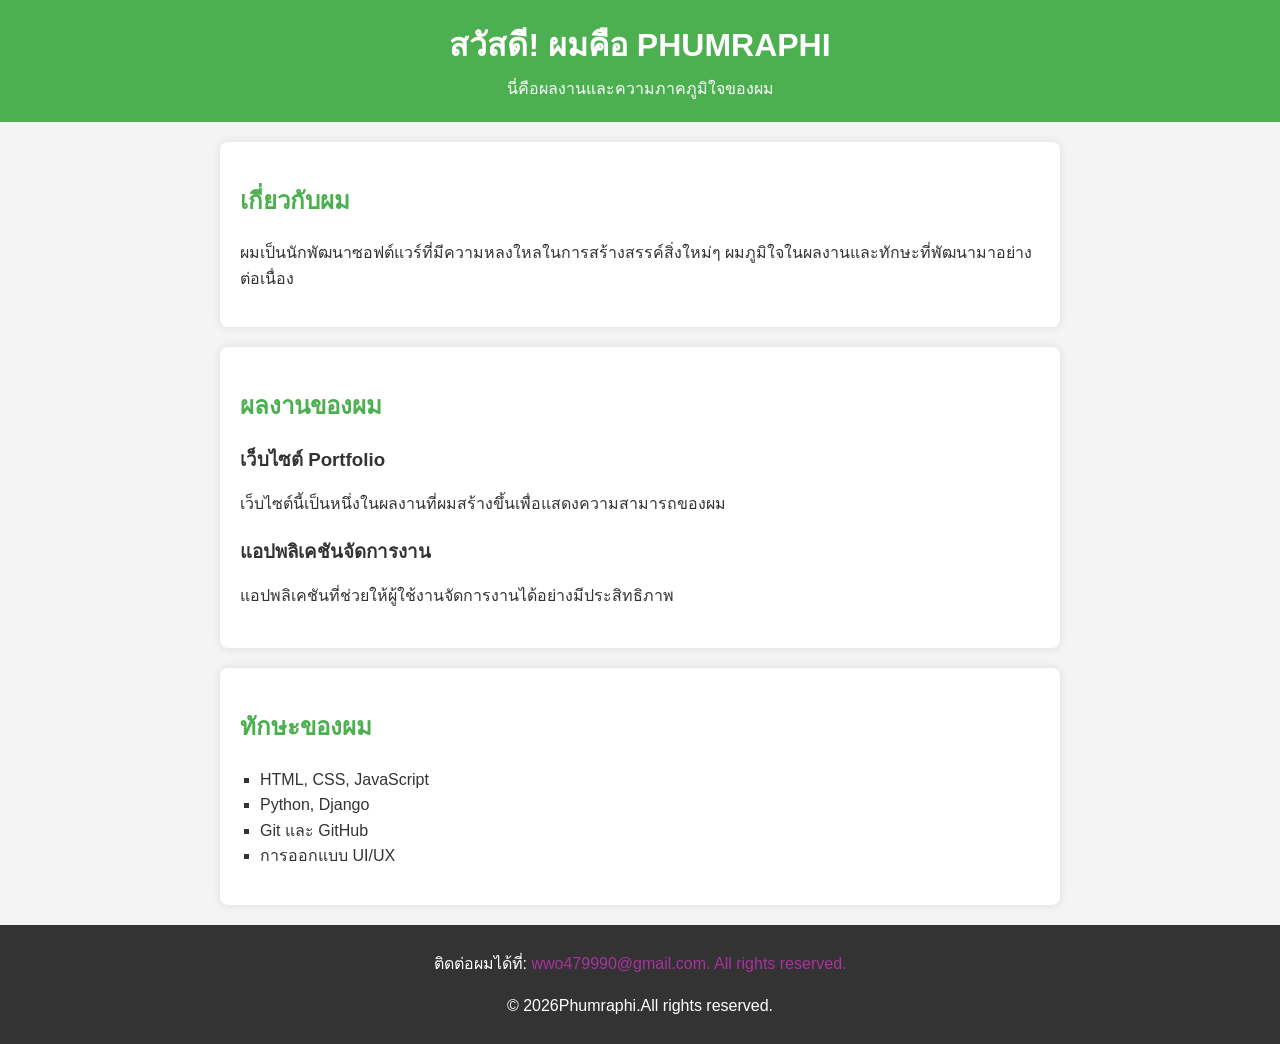
<file: index.html>
<!DOCTYPE html>
<html lang="th">
<head>
    <meta charset="UTF-8">
    <meta name="viewport" content="width=device-width, initial-scale=1.0">
    <meta name="description" content="เว็บไซต์แสดงผลงานและทักษะของ Phumraphi">
    <title>ความภาคภูมิใจของ PHUMRAPHI</title>
    <link rel="stylesheet" href="style.css">
</head>
<body>
    <!-- ส่วนหัวของเว็บไซต์ -->
    <header>
        <h1>สวัสดี! ผมคือ PHUMRAPHI</h1>
        <p>นี่คือผลงานและความภาคภูมิใจของผม</p>
    </header>

   <!-- ส่วนเกี่ยวกับตัวเอง -->
   <section id="about">
        <h2>เกี่ยวกับผม</h2>
        <p>ผมเป็นนักพัฒนาซอฟต์แวร์ที่มีความหลงใหลในการสร้างสรรค์สิ่งใหม่ๆ ผมภูมิใจในผลงานและทักษะที่พัฒนามาอย่างต่อเนื่อง</p>
    </section>

    <!-- ส่วนแสดงผลงาน -->
    <section id="projects">
        <h2>ผลงานของผม</h2>
        <div class="project">
            <h3>เว็บไซต์ Portfolio</h3>
            <p></p>เว็บไซต์นี้เป็นหนึ่งในผลงานที่ผมสร้างขึ้นเพื่อแสดงความสามารถของผม</p>
        </div>
        <div class="project">
            <h3>แอปพลิเคชันจัดการงาน</h3>
            <p>แอปพลิเคชันที่ช่วยให้ผู้ใช้งานจัดการงานได้อย่างมีประสิทธิภาพ</p>
        </div>
     </section>

     <!-- ส่วนแสดงทักษะ -->
     <section id="skills">
           <h2>ทักษะของผม</h2>
           <ul>
               <li>HTML, CSS, JavaScript</li>
               <li>Python, Django</li>
               <li>Git และ GitHub</li>
            <li>การออกแบบ UI/UX</li>
           </ul>
    </section>

    <!-- ส่วนติดต่อและลิขสิทธิ์ -->
    <footer>
        <p>ติดต่อผมได้ที่: <a 
href="mailto:wwo479990@gmail.com"> wwo479990@gmail.com. All rights reserved. </a></p>
    <p>&copy; <span id="year"></span>Phumraphi.All rights reserved.</p>
    </footer>
  
    <!-- ลิงก์ไปยัง JavaScript -->
    <script src="script.js"></script>
</body>
</html>
</file>
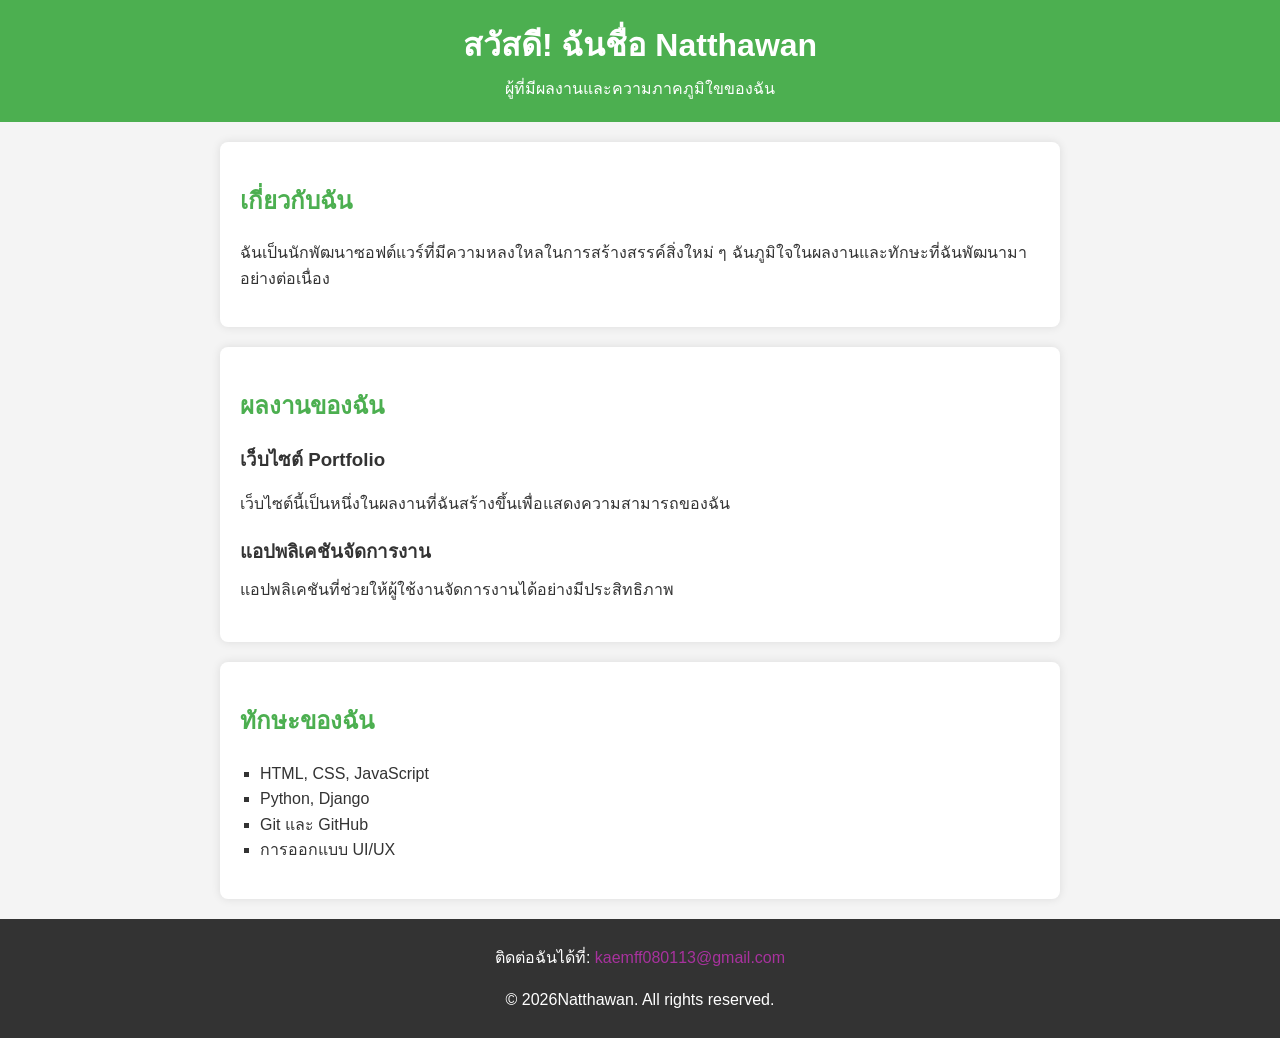
<file: Natthawan.html>
<!DOCTYPE html>
<html lang="th">
<head>
    <meta charset="UTF-8">
    <meta name="viewport" content="width=device-width, initial-scale=1.0">
    <meta name="description" content="เว็บไซต์แนะนำผลงานและทักษะของ Natthawan">
    <title>ความภาคภูมิใจของ Natthawan</title>
    <link rel="stylesheet" href="style.css">
</head>
<body>
    <!-- ส่วนหัวของเว็บไซต์ -->
    <header>
        <h1>สวัสดี! ฉันชื่อ Natthawan</h1>
        <p>ผู้ที่มีผลงานและความภาคภูมิใขของฉัน</p>
    </header>

  <!-- ส่วนเกี่ยวกับตัวเอง -->
  <section id="about">
      <h2>เกี่ยวกับฉัน</h2>
      <p>ฉันเป็นนักพัฒนาซอฟต์แวร์ที่มีความหลงใหลในการสร้างสรรค์สิ่งใหม่ ๆ ฉันภูมิใจในผลงานและทักษะที่ฉันพัฒนามาอย่างต่อเนื่อง</p>
  </section>

  <!-- ส่วนแสดงผลงาน -->
  <section id="projects">
        <h2>ผลงานของฉัน</h2>
        <div class="project">
            <h3>เว็บไซต์ Portfolio</h3>
          <p>เว็บไซต์นี้เป็นหนึ่งในผลงานที่ฉันสร้างขึ้นเพื่อแสดงความสามารถของฉัน</p>
        </div>
        <div class="project">
            <h3>แอปพลิเคชันจัดการงาน</h3
            <p>แอปพลิเคชันที่ช่วยให้ผู้ใช้งานจัดการงานได้อย่างมีประสิทธิภาพ</p>
        </div>
   </section>

  <!-- ส่วนแสดงทักษะ -->
  <section id="skills">
       <h2>ทักษะของฉัน</h2>
       <ul>
           <li>HTML, CSS, JavaScript</li>
           <li>Python, Django</li>
           <li>Git และ GitHub</li>
           <li>การออกแบบ UI/UX</li>
       </ul>
  </section>

  <!-- ส่วนติดต่อและลิขสิทธิ์ -->
  <footer>
       <p>ติดต่อฉันได้ที่: <a
href="mailto:kaemff080113@gmail.com">kaemff080113@gmail.com</a></p>
       <p>&copy; <span id="year"></span>Natthawan. All rights reserved. </p>
  </footer>

  <!--ลิงก์ไปยัง JavaScript -->
  <script src="script.js"></script>
</body> 
</html>
</file>
<file: style.css>
body {
    font-family: Arial, sans-serif;
    line-height: 1.6;
    margin: 0;
    padding: 0;
    background-color: #f4f4f4;
    color: #333;
}
header {
    background: #4CAF50;
    color: white;
    padding: 20px 0;
    text-align: center;
}
header h1 {
    margin: 0;
}
header p {
    margin: 5px 0 0;
}
section {
    padding: 20px;
    margin: 20px auto;
    max-width: 800px;
    background: white;
    border-radius: 8px;
    box-shadow: 0 0 10px rgba(0, 0, 0, 0.1);
}
h2 {
  color: #4CAF50;
}
.project {
    margin-bottom: 20px;
}
.project h3 {
    margin: 0 0 10px;
    color: #333;
}
ul { 
    list-style-type: square;
    padding-left: 20px;
}
footer {
    text-align: center;
    padding: 10px 0;
    background: #333;
    color: white;
    margin-top: 20px;
}
footer a {
   color: #a8329e;
   text-decoration: none;
}
</file>
